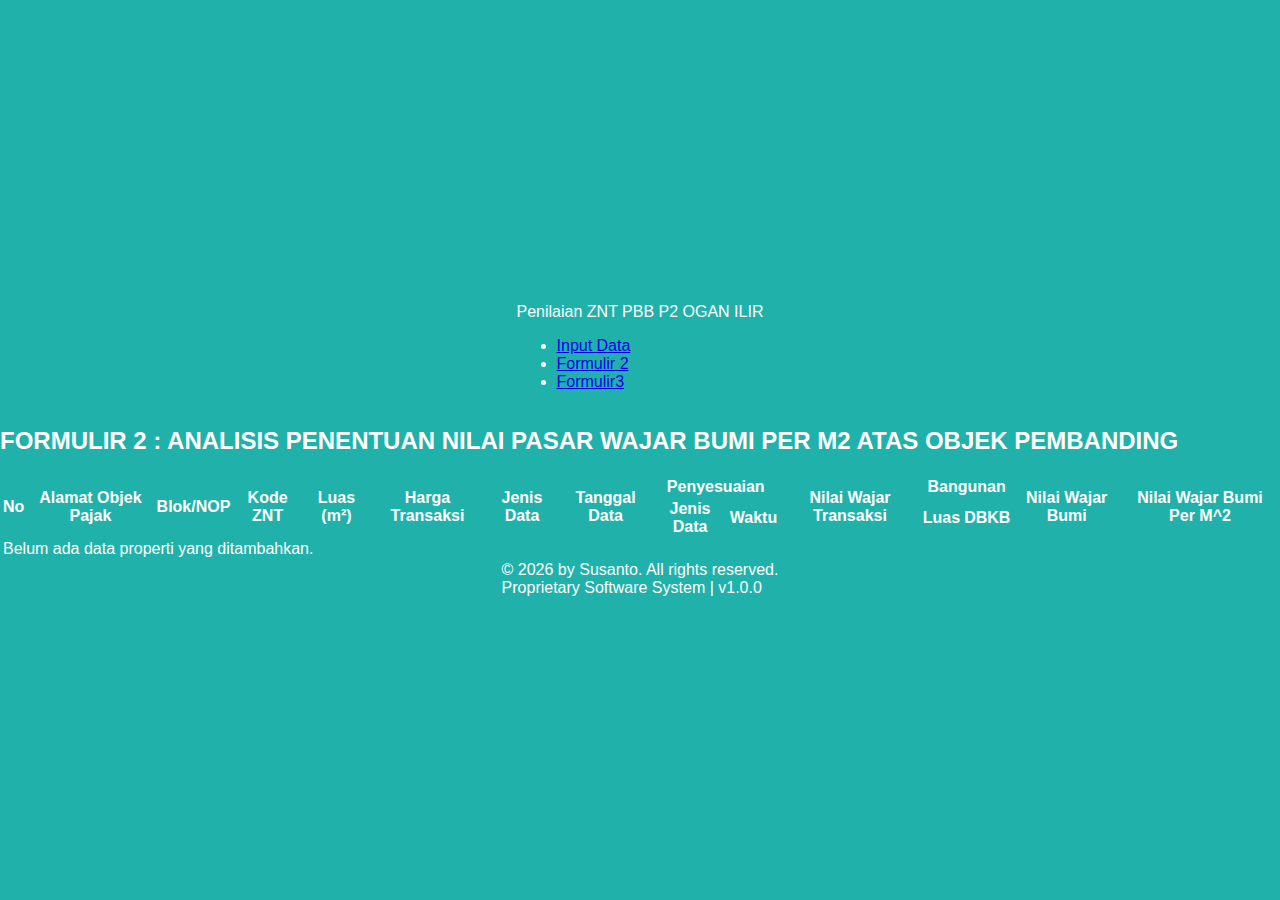
<file: oi-formulir2.html>
<!DOCTYPE html>
<html lang="id">
<head>
    <meta charset="UTF-8">
    <meta name="viewport" content="width=device-width, initial-scale=1.0">
    <title>Formulir 2: Analisis Nilai Pasar Wajar</title>
    <link rel="stylesheet" href="style.css">
</head>
<body class="formulir2"> <div class="navbar">
        <div class="logo">Penilaian ZNT PBB P2 OGAN ILIR</div>
        <ul>
            <li><a href="oi-index.html">Input Data</a></li>
            <li><a href="oi-formulir2.html">Formulir 2</a></li>
            <li class="active"><a href="oi-analisis.html">Formulir3</a></li>
        </ul>
    </div>

    <div class="container">
        <h2>FORMULIR 2 : ANALISIS PENENTUAN NILAI PASAR WAJAR BUMI PER M2 ATAS OBJEK PEMBANDING</h2>
        <h3></h3>

        <div class="table-container">
            <table class="data-table" id="analisisDataTable">
                <thead>
                    <tr>
                        <th rowspan="2">No</th>
                        <th rowspan="2">Alamat Objek Pajak</th>
                        <th rowspan="2">Blok/NOP</th>
                        <th rowspan="2">Kode ZNT</th>
                        <th rowspan="2">Luas (m²)</th>
                        <th rowspan="2">Harga Transaksi</th>
                        <th rowspan="2">Jenis Data</th>
                        <th rowspan="2">Tanggal Data</th>                        
                        <th colspan="2">Penyesuaian</th>
                        <th rowspan="2">Nilai Wajar Transaksi</th> 
                        <th colspan="2">Bangunan</th>
                        <th rowspan="2">Nilai Wajar Bumi</th>
                        <th rowspan="2">Nilai Wajar Bumi Per M^2</th>
                    </tr>
                    <tr>                        
                        <th>Jenis Data</th>
                        <th>Waktu</th>
                        <th>Luas</th>
                        <th>DBKB</th>
                    </tr>
                </thead>
                <tbody id="analisisTableBody">
                    <tr><td colspan="20">Memuat data...</td></tr>
                </tbody>
            </table>
        </div>
    </div>

    <footer class="gemini-footer">
        <div class="footer-text">
            <span>© 2026</span>
            <span class="footer-bold"> by Susanto.</span>
            <span>All rights reserved.</span>
        </div>
        <div class="footer-text flex gap-4">
            <span class="opacity-60 uppercase tracking-widest text-[10px]">Proprietary Software System</span>
            <span class="divider opacity-30">|</span>
            <span>v1.0.0</span>
        </div>
    </footer>

    <script src="oi-script.js"></script>
</body>
</html>
</file>
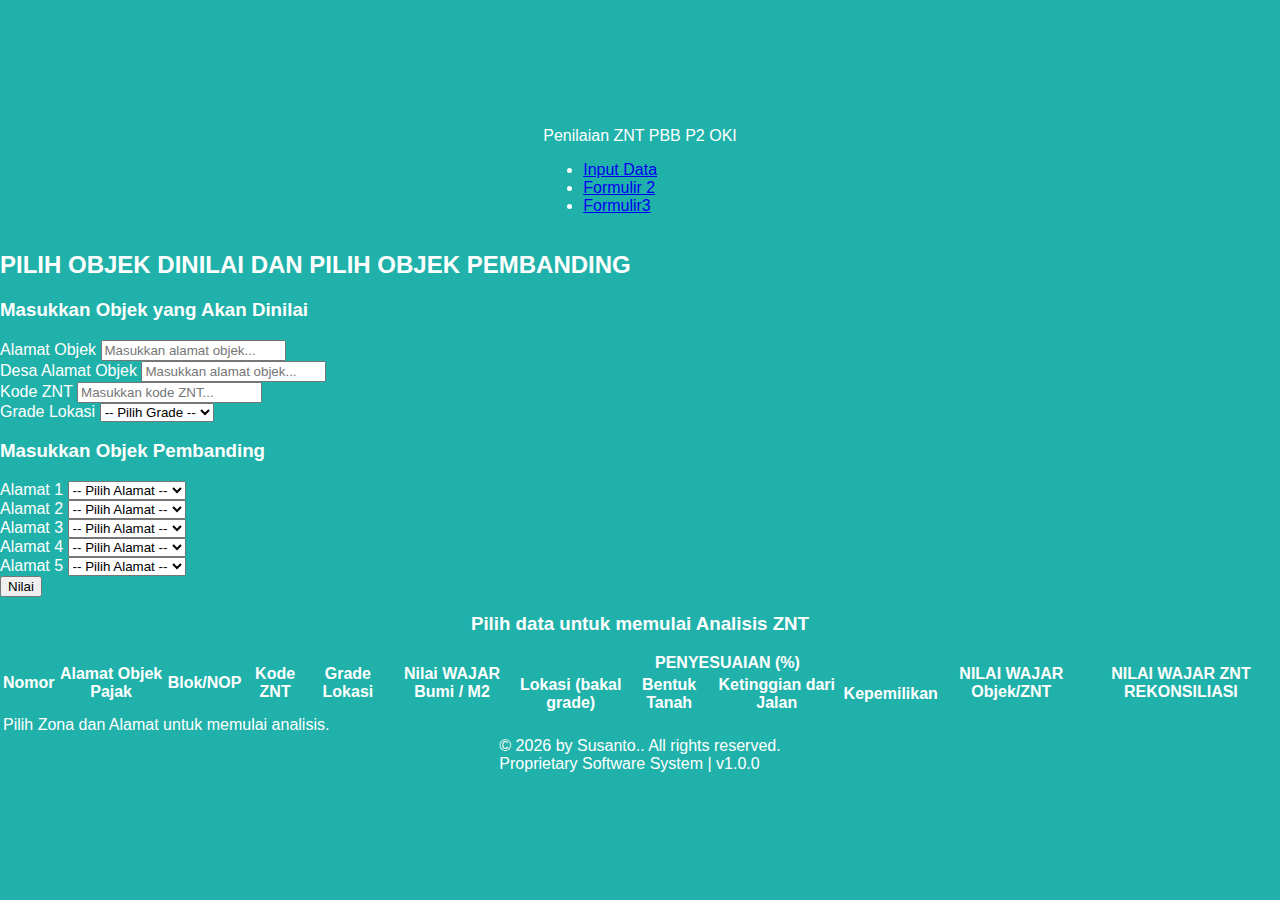
<file: oki-analisis.html>
<!DOCTYPE html>
<html lang="id">

<head>
  <meta charset="UTF-8">
  <meta name="viewport" content="width=device-width, initial-scale=1.0">
  <title>Analisis ZNT</title>
  <link rel="stylesheet" href="style.css">
</head>

<body class="formulir2">
  <div class="oki-navbar">
    <div class="logo">Penilaian ZNT PBB P2 OKI</div>
    <ul>
      <li><a href="oki-index.html">Input Data</a></li>
      <li><a href="oki-formulir2.html">Formulir 2</a></li>
      <li class="active"><a href="oki-analisis.html">Formulir3</a></li>
    </ul>
  </div>

  <div class="container">
    <h2>PILIH OBJEK DINILAI DAN PILIH OBJEK PEMBANDING</h2>

    <div class="form-sections">
      <!-- Bagian Kiri -->
      <div class="form-card">
        <h3>Masukkan Objek yang Akan Dinilai</h3>
        <div class="form-field">
          <label for="alamatObjekInput">Alamat Objek</label>
          <input type="text" id="alamatObjekInput" placeholder="Masukkan alamat objek...">
        </div>
        <div class="form-field">
          <label for="alamatDesaInput">Desa Alamat Objek</label>
          <input type="text" id="alamatDesaInput" placeholder="Masukkan alamat objek...">
        </div>
        <div class="form-field">
          <label for="kodeZNTInput">Kode ZNT</label>
          <input type="text" id="kodeZNTInput" placeholder="Masukkan kode ZNT...">
        </div>
        <div class="form-field">
          <label for="gradeInputDropdown">Grade Lokasi</label>
          <select id="gradeInputDropdown">
            <option value="">-- Pilih Grade --</option>
            <option value="1">1</option>
            <option value="2">2</option>
            <option value="3">3</option>
            <option value="4">4</option>
            <option value="5">5</option>
            <option value="6">6</option>
            <option value="7">7</option>
            <option value="8">8</option>
            <option value="9">9</option>
            <option value="10">10</option>
          </select>
        </div>
      </div>

      <!-- Bagian Kanan -->
      <div class="form-card">
        <h3>Masukkan Objek Pembanding</h3>
        <div class="form-field">
          <label for="alamat1Select">Alamat 1</label>
          <select id="alamat1Select">
            <option value="">-- Pilih Alamat --</option>
          </select>
        </div>
        <div class="form-field">
          <label for="alamat2Select">Alamat 2</label>
          <select id="alamat2Select">
            <option value="">-- Pilih Alamat --</option>
          </select>
        </div>
        <div class="form-field">
          <label for="alamat3Select">Alamat 3</label>
          <select id="alamat3Select">
            <option value="">-- Pilih Alamat --</option>
          </select>
        </div>
        <div class="form-field">
          <label for="alamat4Select">Alamat 4</label>
          <select id="alamat4Select">
            <option value="">-- Pilih Alamat --</option>
          </select>
        </div>
        <div class="form-field">
          <label for="alamat5Select">Alamat 5</label>
          <select id="alamat5Select">
            <option value="">-- Pilih Alamat --</option>
          </select>
        </div>
      </div>
    </div>

    <div class="button-container">
      <button id="showAnalysisBtn"
        class="bg-blue-600 hover:bg-blue-700 text-white font-bold py-3 px-6 rounded-lg shadow-md transition-colors">
        Nilai
      </button>
    </div>

    <!-- Tabel hasil -->
    <div class="table-container">
      <table class="data-table" id="analisisDataTable5">
        <thead>
          <tr>
            <th rowspan="2">Nomor</th>
            <th rowspan="2">Alamat Objek Pajak</th>
            <th rowspan="2">Blok/NOP</th>
            <th rowspan="2">Kode ZNT</th>
            <th rowspan="2">Grade Lokasi</th>
            <th rowspan="2">Nilai WAJAR Bumi / M2</th>
            <th colspan="4">PENYESUAIAN (%)</th>
            <th rowspan="2">NILAI WAJAR Objek/ZNT</th>
            <th rowspan="2">NILAI WAJAR ZNT REKONSILIASI</th>
          </tr>
          <tr>
            <th>Lokasi (bakal grade)</th>
            <th>Bentuk Tanah</th>
            <th>Ketinggian dari Jalan</th>
            <th>Kepemilikan</th>
          </tr>
        </thead>
        <tbody id="analisisTableBody5">
          <tr>
            <td colspan="12" class="px-6 py-4 text-center text-gray-500">
              Pilih Zona dan Alamat untuk memulai analisis.
            </td>
          </tr>
        </tbody>
      </table>
    </div>
  </div>
  <footer class="gemini-footer">
    <div class="footer-text">
      <span>© 2026</span>
      <span class="footer-bold">by Susanto..</span>
      <span>All rights reserved.</span>
    </div>
    <div class="footer-text flex gap-4">
      <span class="opacity-60 uppercase tracking-widest text-[10px]">Proprietary Software System</span>
      <span class="divider opacity-30">|</span>
      <span>v1.0.0</span>
    </div>
  </footer>

  <script src="oki-script.js"></script>
</body>

</html>
</file>
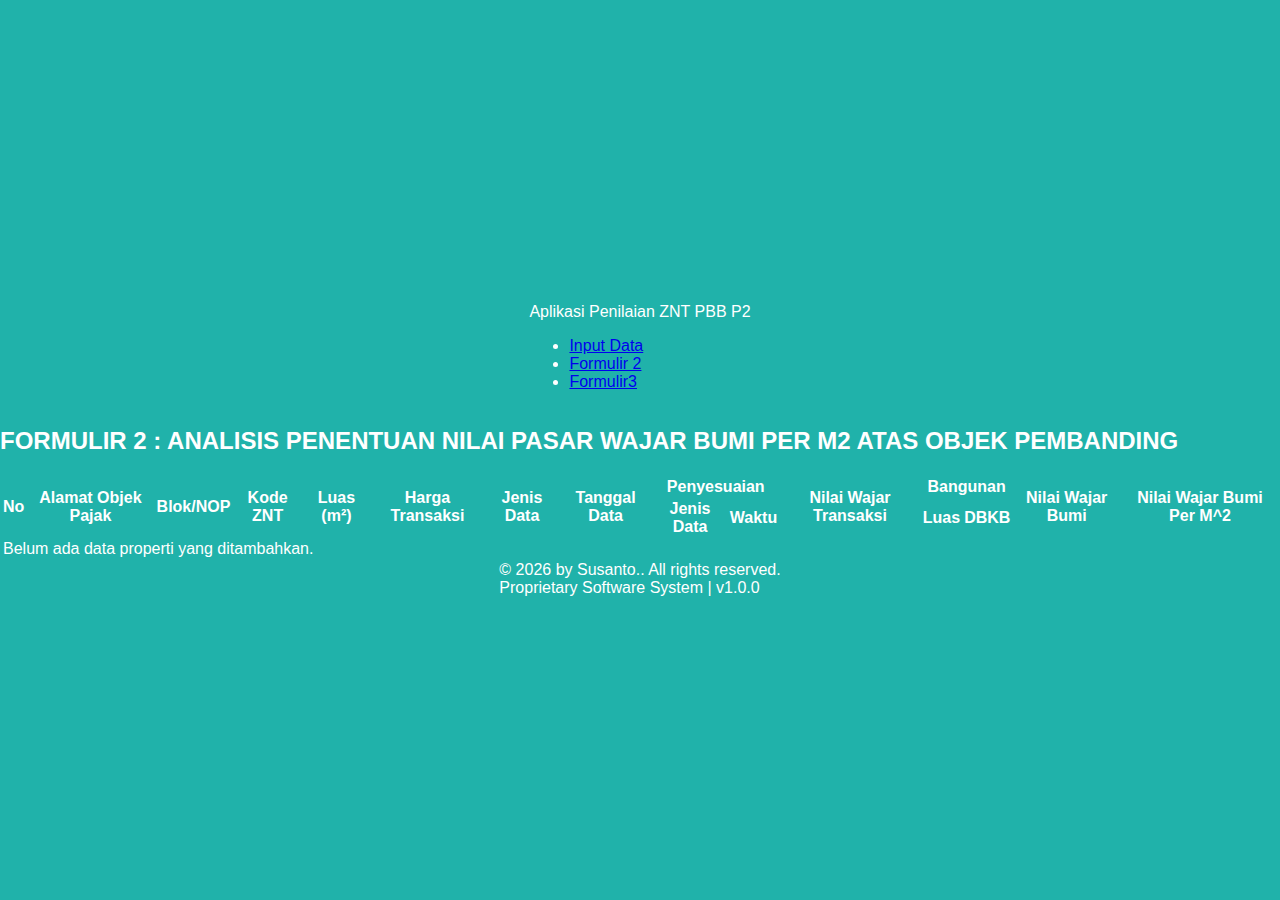
<file: oki-formulir2.html>
<!DOCTYPE html>
<html lang="id">

<head>
    <meta charset="UTF-8">
    <meta name="viewport" content="width=device-width, initial-scale=1.0">
    <title>Formulir 2: Analisis Nilai Pasar Wajar</title>
    <link rel="stylesheet" href="style.css">
</head>

<body class="formulir2">
    <div class="oki-navbar">
        <div class="logo">Aplikasi Penilaian ZNT PBB P2</div>
        <ul>
            <li><a href="oki-index.html">Input Data</a></li>
            <li><a href="oki-formulir2.html">Formulir 2</a></li>
            <li class="active"><a href="oki-analisis.html">Formulir3</a></li>
        </ul>
    </div>

    <div class="container">
        <h2>FORMULIR 2 : ANALISIS PENENTUAN NILAI PASAR WAJAR BUMI PER M2 ATAS OBJEK PEMBANDING</h2>
        <h3></h3>

        <div class="table-container">
            <table class="data-table" id="analisisDataTable">
                <thead>
                    <tr>
                        <th rowspan="2">No</th>
                        <th rowspan="2">Alamat Objek Pajak</th>
                        <th rowspan="2">Blok/NOP</th>
                        <th rowspan="2">Kode ZNT</th>
                        <th rowspan="2">Luas (m²)</th>
                        <th rowspan="2">Harga Transaksi</th>
                        <th rowspan="2">Jenis Data</th>
                        <th rowspan="2">Tanggal Data</th>
                        <th colspan="2">Penyesuaian</th>
                        <th rowspan="2">Nilai Wajar Transaksi</th>
                        <th colspan="2">Bangunan</th>
                        <th rowspan="2">Nilai Wajar Bumi</th>
                        <th rowspan="2">Nilai Wajar Bumi Per M^2</th>
                    </tr>
                    <tr>
                        <th>Jenis Data</th>
                        <th>Waktu</th>
                        <th>Luas</th>
                        <th>DBKB</th>
                    </tr>
                </thead>
                <tbody id="analisisTableBody">
                    <tr>
                        <td colspan="20">Memuat data...</td>
                    </tr>
                </tbody>
            </table>
        </div>
    </div>
    <footer class="gemini-footer">
        <div class="footer-text">
            <span>© 2026</span>
            <span class="footer-bold">by Susanto..</span>
            <span>All rights reserved.</span>
        </div>
        <div class="footer-text flex gap-4">
            <span class="opacity-60 uppercase tracking-widest text-[10px]">Proprietary Software System</span>
            <span class="divider opacity-30">|</span>
            <span>v1.0.0</span>
        </div>
    </footer>

    <script src="oki-script.js"></script>
</body>

</html>
</file>
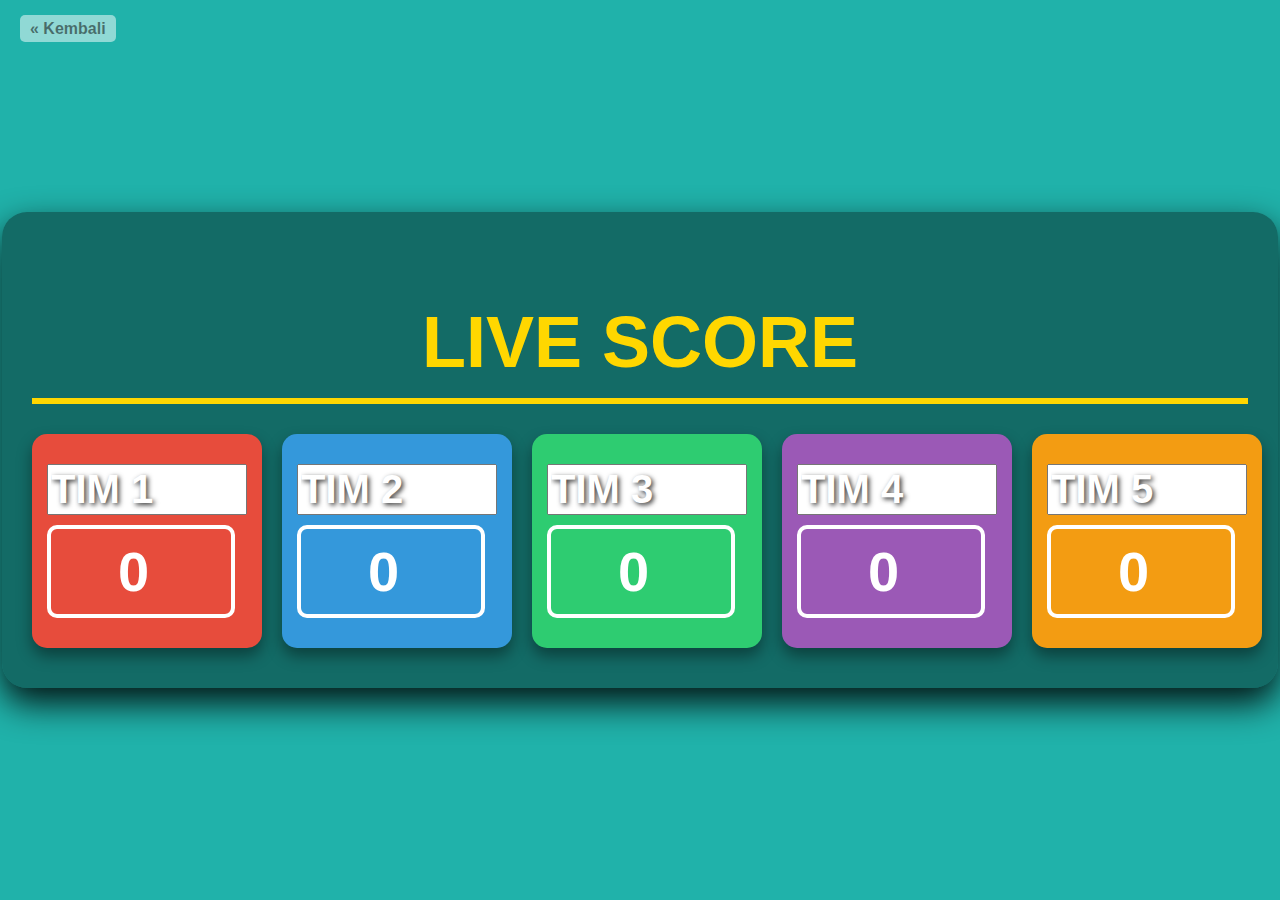
<file: skor.html>
<!DOCTYPE html>
<html lang="id">
<head>
    <meta charset="UTF-8">
    <title>Gameshow - Skor Saja</title>
    <link rel="stylesheet" href="style.css">
</head>
<body class="score-page"> 
    
    <div class="top-left-controls">
        <a href="index.html" id="back-button" title="Kembali ke Papan Tema">&laquo; Kembali</a>
    </div>

    <div id="full-score-board">
        <h1>LIVE SCORE</h1>

        <div class="score-display-row"> 
        
            <div class="score-container team-1">
                <!-- GANTI DARI <span> MENJADI INPUT TEXT -->
                <input type="text" class="team-name-input team-name" id="name-1" value="TIM 1" onchange="updateTeamName('name-1')">
                <input type="number" class="score-input" id="input-score-1" value="0" onchange="updateScore('score-1')">
            </div>

            <div class="score-container team-2">
                <input type="text" class="team-name-input team-name" id="name-2" value="TIM 2" onchange="updateTeamName('name-2')">
                <input type="number" class="score-input" id="input-score-2" value="0" onchange="updateScore('score-2')">
            </div>
            
            <div class="score-container team-3">
                <input type="text" class="team-name-input team-name" id="name-3" value="TIM 3" onchange="updateTeamName('name-3')">
                <input type="number" class="score-input" id="input-score-3" value="0" onchange="updateScore('score-3')">
            </div>
            
            <div class="score-container team-4">
                <input type="text" class="team-name-input team-name" id="name-4" value="TIM 4" onchange="updateTeamName('name-4')">
                <input type="number" class="score-input" id="input-score-4" value="0" onchange="updateScore('score-4')">
            </div>
            
            <div class="score-container team-5">
                <input type="text" class="team-name-input team-name" id="name-5" value="TIM 5" onchange="updateTeamName('name-5')">
                <input type="number" class="score-input" id="input-score-5" value="0" onchange="updateScore('score-5')">
            </div>
            
        </div>
        
    </div>

    <script>
        // Data Global untuk Skor dan Nama Tim
        let gameScores = JSON.parse(localStorage.getItem('gameScores')) || {
            'score-1': 0, 'score-2': 0, 'score-3': 0, 'score-4': 0, 'score-5': 0
        };
        let teamNames = JSON.parse(localStorage.getItem('teamNames')) || {
            'name-1': 'TIM 1', 'name-2': 'TIM 2', 'name-3': 'TIM 3', 'name-4': 'TIM 4', 'name-5': 'TIM 5'
        };

        // FUNGSI BARU: Menyimpan Nama Tim
        function updateTeamName(nameKey) {
            const inputElement = document.getElementById(nameKey);
            const newName = inputElement.value;

            teamNames[nameKey] = newName;
            localStorage.setItem('teamNames', JSON.stringify(teamNames));
            
            // Opsional: Perbarui nama tim di halaman index secara realtime (jika terbuka)
            const indexNameElement = document.getElementById(`live-name-${nameKey.slice(-1)}`);
            if (indexNameElement) {
                indexNameElement.textContent = newName + ":";
            }

            // Feedback visual: Border berubah sebentar
            inputElement.style.borderColor = '#2ECC71';
            setTimeout(() => inputElement.style.borderColor = 'white', 500); 
        }

        // Fungsi untuk menyimpan skor saat input berubah (DIMODIFIKASI untuk konsistensi)
        function updateScore(scoreKey) {
            const inputElement = document.getElementById(`input-${scoreKey}`);
            const newScore = parseInt(inputElement.value);

            if (!isNaN(newScore)) {
                gameScores[scoreKey] = newScore;
                localStorage.setItem('gameScores', JSON.stringify(gameScores));

                // Feedback visual
                inputElement.style.borderColor = '#FFD700';
                setTimeout(() => inputElement.style.borderColor = 'white', 500);
            }
        }

        document.addEventListener('DOMContentLoaded', () => {
            // Memuat Nama Tim dan Skor saat halaman dimuat
            for (let i = 1; i <= 5; i++) {
                // Muat Nama Tim
                const nameKey = `name-${i}`;
                const nameInput = document.getElementById(nameKey);
                if (nameInput) {
                    nameInput.value = teamNames[nameKey];
                }

                // Muat Skor
                const scoreKey = `score-${i}`;
                const scoreInput = document.getElementById(`input-score-${i}`);
                if (scoreInput) {
                    scoreInput.value = gameScores[scoreKey];
                    scoreInput.style.borderColor = 'white';
                }
            }
        });
    </script>
</body>
</html>
</file>
<file: style.css>
/* ====================================
   A. GLOBAL STYLES (Body & Warna Tim)
   ==================================== */
body {
    font-family: 'Arial Black', sans-serif;
    background-color: #20B2AA; /* Biru Muda/Sea Green (Warna Pitch Index) */
    display: flex;
    flex-direction: column;
    align-items: center;
    justify-content: center;
    height: 100vh;
    margin: 0;
    color: white;
    /* PENTING: Untuk penempatan tombol di sudut layar */
    position: relative; 
}

/* Warna spesifik untuk 5 tim */
.team-1 { background-color: #E74C3C; } /* Merah */
.team-2 { background-color: #3498DB; } /* Biru */
.team-3 { background-color: #2ECC71; } /* Hijau */
.team-4 { background-color: #9B59B6; } /* Ungu */
.team-5 { background-color: #F39C12; } /* Oranye */


/* ====================================
   B. PAPAN TEMA (3x3 Grid) - INDEX.HTML
   ==================================== */

#game-board {
    /* position: relative; (Dihapus karena tombol sudah di luar) */ 
    background-color: #00BFFF; /* Biru Cerah */
    padding: 20px;
    border-radius: 20px;
    box-shadow: 0 10px 20px rgba(0, 0, 0, 0.5);
    width: 80%;
    max-width: 900px;
}

.theme-grid {
    display: grid;
    grid-template-columns: repeat(3, 1fr);
    gap: 15px;
}

.theme-box {
    background-color: #FFD700; /* Kuning Emas */
    color: #333;
    padding: 30px 10px;
    text-align: center;
    font-size: 1.5em;
    font-weight: bold;
    border-radius: 10px;
    cursor: pointer;
    transition: background-color 0.3s, transform 0.1s;
    user-select: none;
}

.theme-box.chosen {
    background-color: rgba(0, 0, 0, 0.7); /* Gelap */
    color: white;
    cursor: not-allowed;
    box-shadow: inset 0 0 10px rgba(255, 255, 255, 0.5);
}

.theme-box:hover:not(.chosen) {
    transform: scale(1.05);
}


/* ====================================
   D. TOMBOL KONTROL ATAS KANAN (INDEX.HTML)
   ==================================== */

.top-right-controls {
    position: absolute;
    top: 20px;
    right: 20px;
    display: flex;
    gap: 10px;
    z-index: 10;
}

.top-right-controls button,
.top-right-controls a {
    padding: 8px 12px;
    font-size: 1.5em;
    border: none;
    border-radius: 50%;
    cursor: pointer;
    text-decoration: none;
    font-weight: bold;
    color: rgba(255, 255, 255, 0.4);
    background-color: rgba(0, 0, 0, 0.2);
    transition: background-color 0.3s, color 0.3s, transform 0.1s;
    line-height: 1;
    display: flex;
    align-items: center;
    justify-content: center;
}

.top-right-controls button:hover,
.top-right-controls a:hover {
    color: rgba(255, 255, 255, 0.8);
    background-color: rgba(0, 0, 0, 0.4);
    transform: scale(1.1);
}


/* ====================================
   C. LIVE SCORE BAR (INDEX.HTML - DIBAWAH)
   ==================================== */

#live-score-bar {
    position: fixed;
    bottom: 0;
    left: 0;
    width: 100%;
    background-color: #333;
    display: flex;
    justify-content: space-around;
    padding: 15px 0;
    box-shadow: 0 -5px 15px rgba(0, 0, 0, 0.3);
}

.team-score {
    padding: 10px 20px;
    border-radius: 8px;
    font-size: 1.5em; 
    min-width: 220px; 
    text-align: center;
    color: white;
    font-weight: bold;
    
    display: flex; 
    align-items: center; 
    justify-content: space-between; 
}

/* Styling untuk input skor yang dapat diedit di Live Score Bar */
#live-score-bar .live-score-input {
    width: 130px;
    padding: 5px 10px;
    margin-left: 10px;
    font-size: 1.5em;
    font-weight: bold;
    text-align: center;
    border: 2px solid white; 
    border-radius: 5px;
    color: white;
    
    background-color: transparent; 
    -webkit-text-fill-color: white;
}

#live-score-bar .live-score-input:focus {
    background-color: rgba(255, 255, 255, 0.1); 
    outline: none;
}


/* ====================================
   E. SCORE-ONLY.HTML SPECIFIC STYLES (Skor Besar & HORIZONTAL - FINAL)
   ==================================== */

/* Background halaman diubah agar SERAGAM dengan index.html */
body.score-page {
    background-color: #20B2AA; 
    display: flex;
    flex-direction: column;
    align-items: center;
    justify-content: center;
}

/* Tombol kembali (top-left) */
.top-left-controls {
    position: absolute;
    top: 20px;
    left: 20px;
    z-index: 10;
}
#back-button {
    padding: 5px 10px;
    font-size: 1em;
    border: none;
    border-radius: 5px;
    cursor: pointer;
    text-decoration: none;
    font-weight: bold;
    color: rgba(0, 0, 0, 0.5); /* Teks gelap samar di background cerah */
    background-color: rgba(255, 255, 255, 0.5); /* Background putih transparan */
    transition: background-color 0.3s, color 0.3s;
}
#back-button:hover {
    color: #333; 
    background-color: white;
}


/* Kotak Utama Skor Penuh */
#full-score-board {
    /* Background diubah agar kontras dengan pitch yang sama */
    background-color: rgba(0, 0, 0, 0.4); 
    padding: 40px 30px;
    border-radius: 25px;
    box-shadow: 0 15px 35px rgba(0, 0, 0, 0.9);
    width: 95%; 
    max-width: 1600px;
    text-align: center;
}

#full-score-board h1 {
    color: #FFD700;
    font-size: 4.5em; /* JUDUL SANGAT BESAR */
    margin-bottom: 30px;
    border-bottom: 6px solid #FFD700;
    padding-bottom: 15px;
    width: 100%; 
}

/* KONTEN SKOR BERJAJAR HORIZONTAL */
.score-display-row {
    display: flex;
    flex-direction: row;
    justify-content: space-around;
    align-items: stretch;
    flex-wrap: nowrap;
    gap: 20px;
    width: 100%;
}

.score-container {
    /* Dimensi dan tampilan kotak skor DITINGKATKAN & BERWARNA */
    display: flex;
    flex-direction: column;
    flex-grow: 1; 
    min-width: 200px;
    padding: 30px 15px;
    border-radius: 15px;
    box-shadow: 0 8px 15px rgba(0, 0, 0, 0.4);
}

.score-container .team-name {
    font-size: 2.5em; /* NAMA TIM SANGAT BESAR */
    font-weight: bold;
    color: white;
    text-shadow: 2px 2px 5px rgba(0, 0, 0, 0.8);
    margin-bottom: 10px;
}

.score-container .score-input {
    font-size: 3.5em; /* SKOR UTAMA SANGAT BESAR */
    width: 90%; 
    padding: 10px 0;
    text-align: center;
    border: 4px solid white; 
    border-radius: 10px;
    color: white;
    font-weight: bold;
    background-color: transparent; 
    -webkit-text-fill-color: white; 
}

.score-container .score-input:focus {
    background-color: rgba(255, 255, 255, 0.15);
    outline: none;
}
</file>
